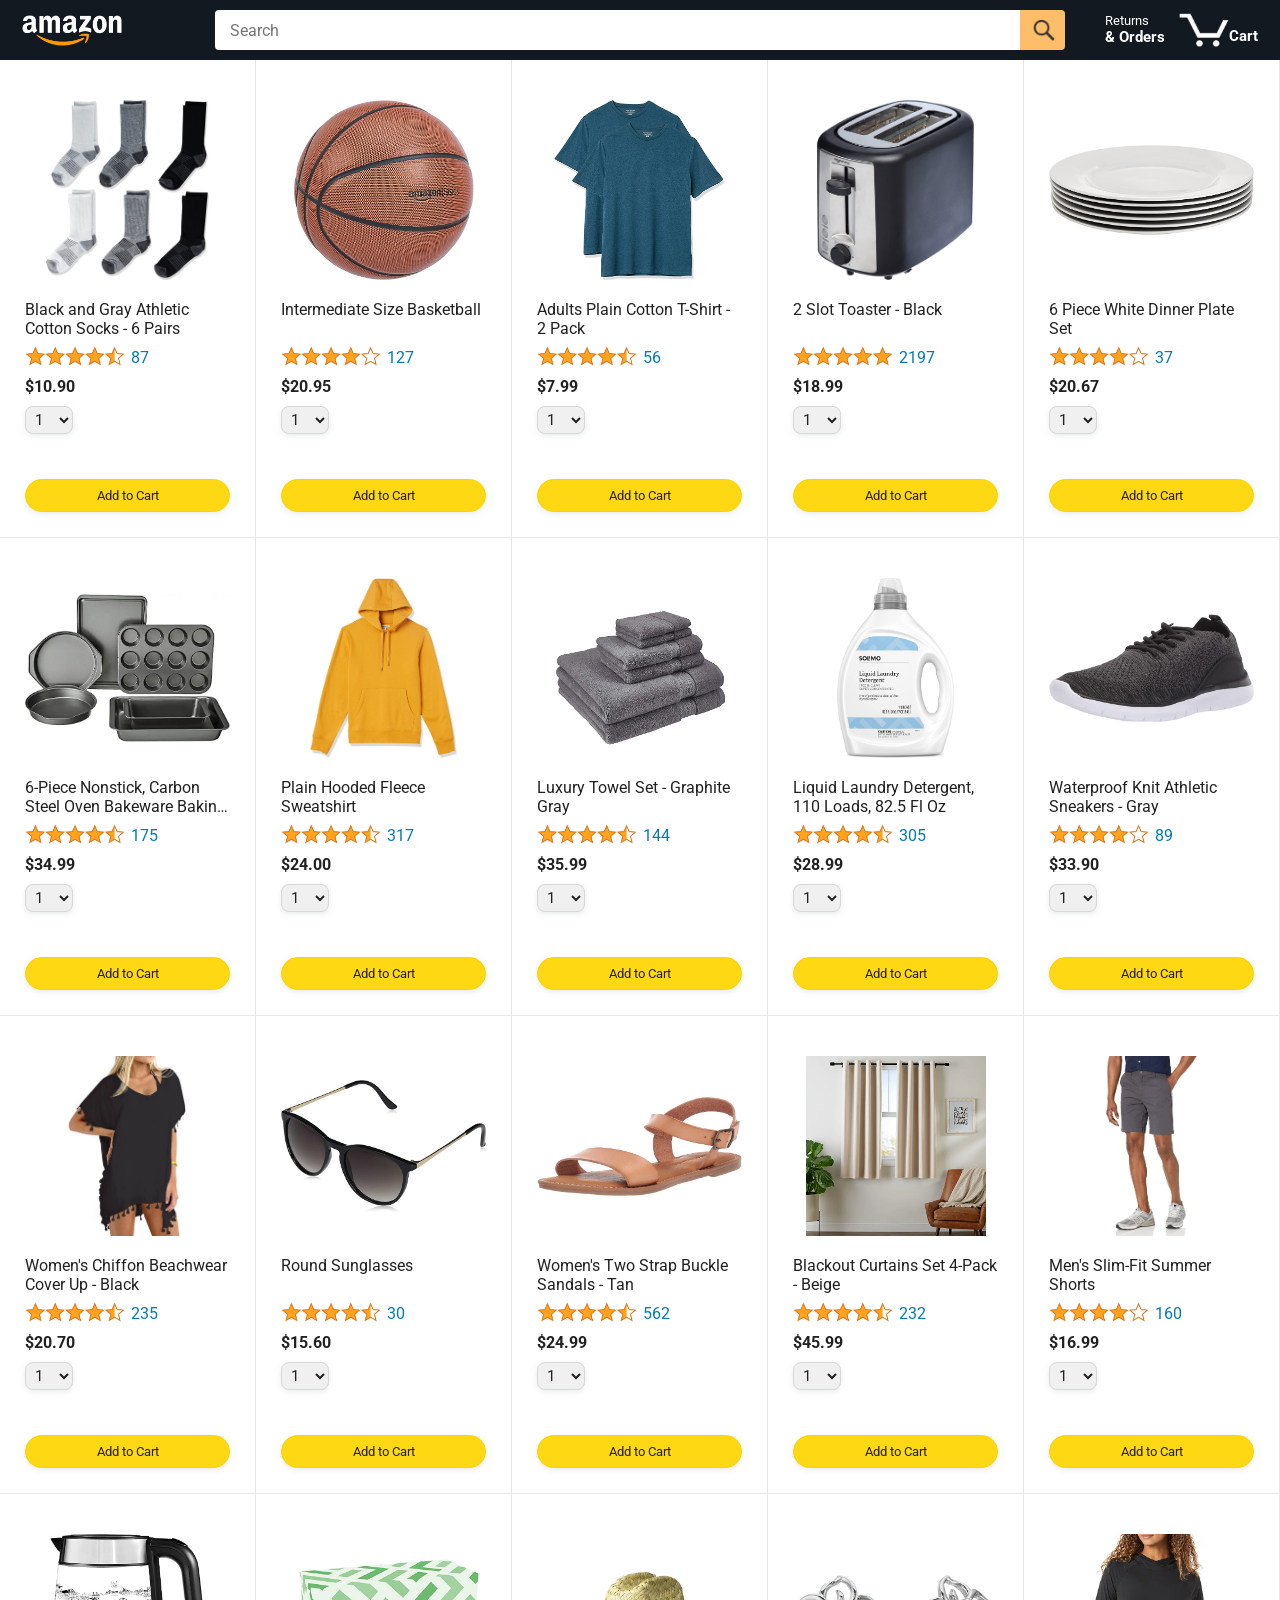
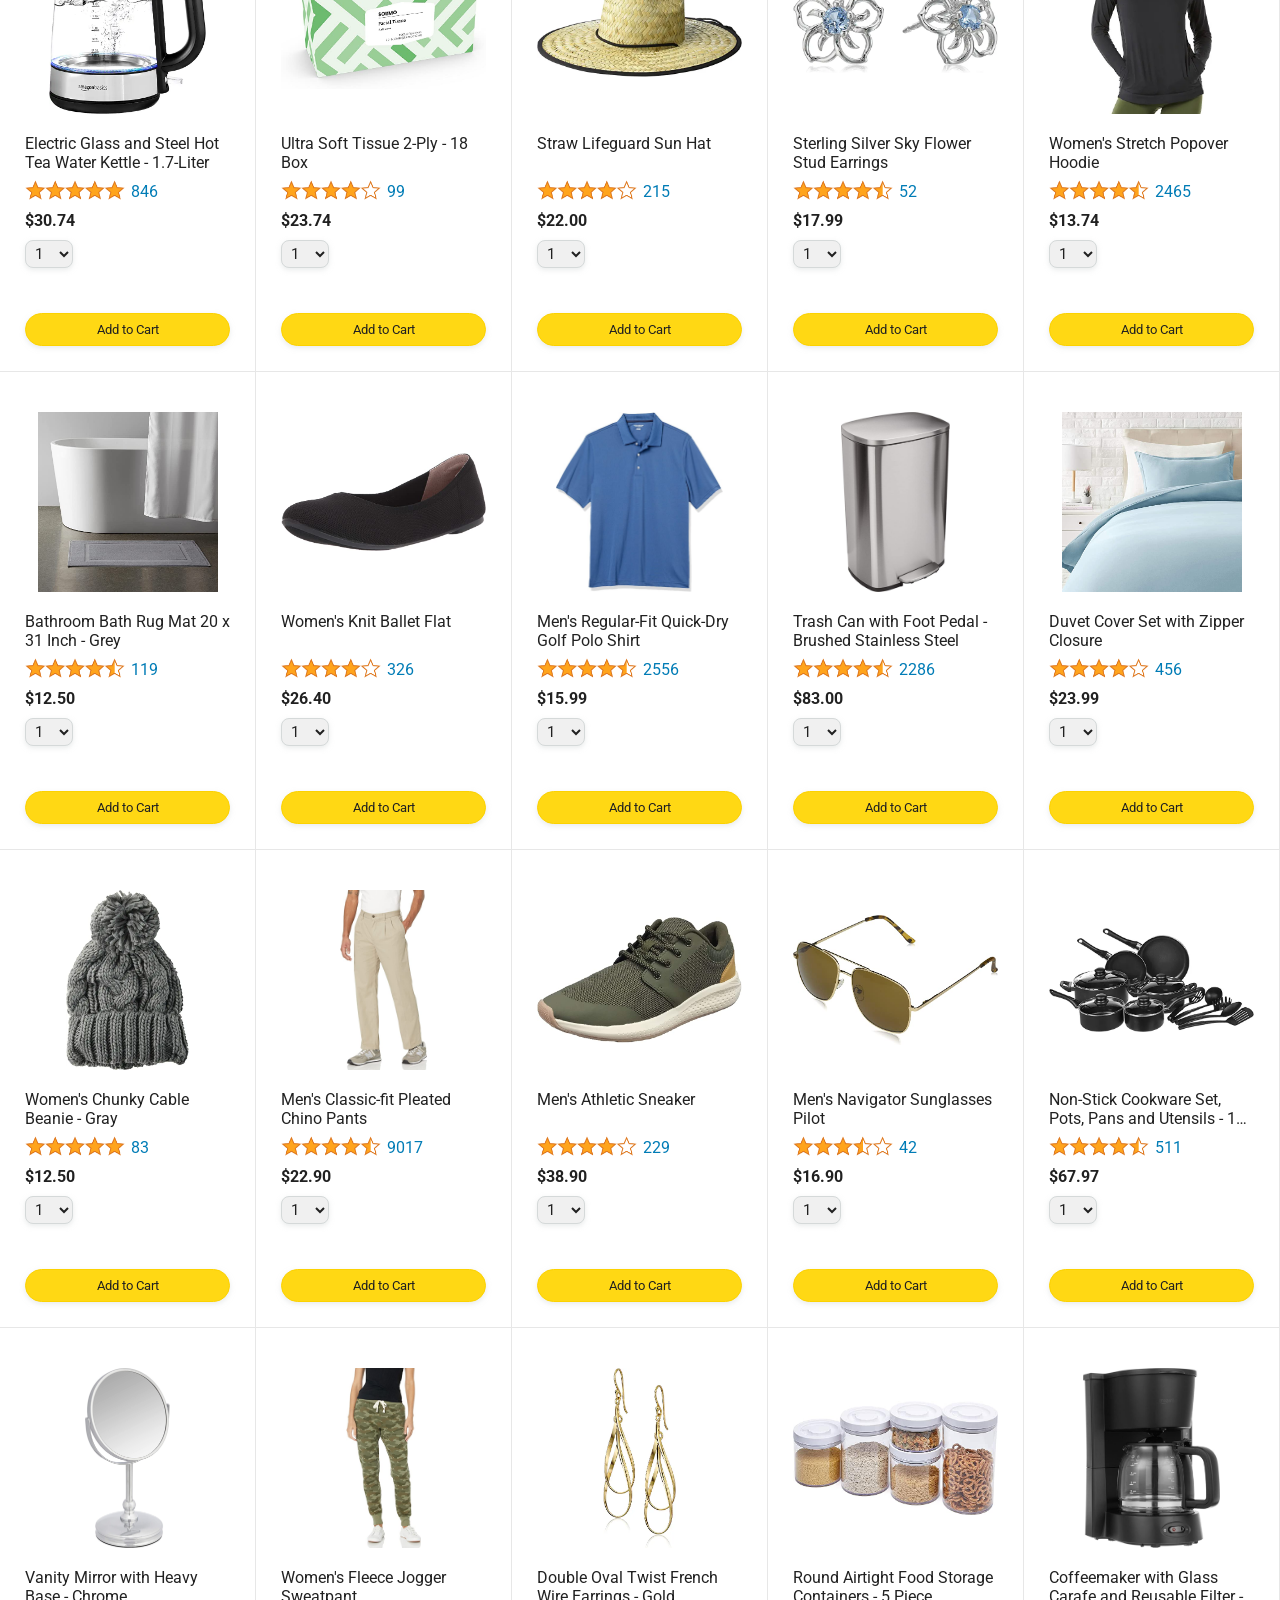
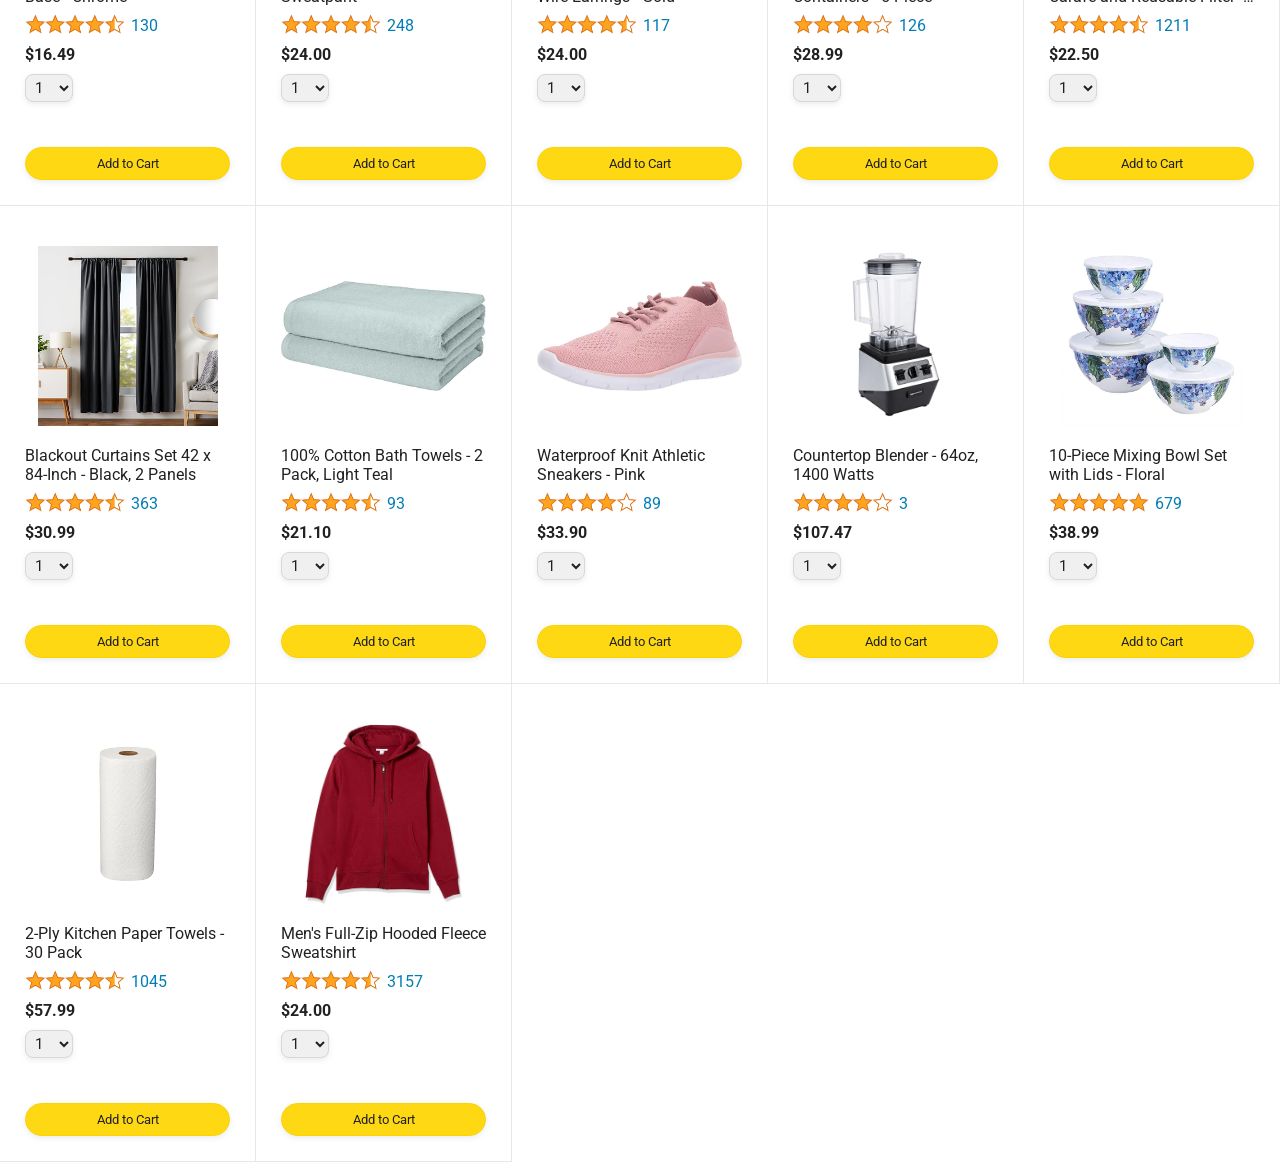
<file: index.html>
<!DOCTYPE html>
<html>
  <head>
    <title>Amazon</title>

    <!-- This code is needed for responsive design to work.
      (Responsive design = make the website look good on
      smaller screen sizes like a phone or a tablet). -->
    <meta name="viewport" content="width=device-width, initial-scale=1">

    <!-- Load a font called Roboto from Google Fonts. -->
    <link rel="preconnect" href="https://fonts.googleapis.com">
    <link rel="preconnect" href="https://fonts.gstatic.com" crossorigin>
    <link href="https://fonts.googleapis.com/css2?family=Roboto:wght@400;500;700&display=swap" rel="stylesheet">

    <!-- Here are the CSS files for this page. -->
    <link rel="stylesheet" href="styles/shared/general.css">
    <link rel="stylesheet" href="styles/shared/amazon-header.css">
    <link rel="stylesheet" href="styles/pages/amazon.css">

    <!-- Favicon for this page -->
    <link rel="icon" href="images/icons/favicon.ico" />
  </head>
  <body>
    <div class="amazon-header">
      <div class="amazon-header-left-section">
        <a href="amazon.html" class="header-link">
          <img class="amazon-logo"
            src="images/amazon-logo-white.png">
          <img class="amazon-mobile-logo"
            src="images/amazon-mobile-logo-white.png">
        </a>
      </div>

      <div class="amazon-header-middle-section">
        <input class="search-bar js-search-bar" type="text" placeholder="Search">

        <button class="search-button js-search-button">
          <img class="search-icon" src="images/icons/search-icon.png">
        </button>
      </div>

      <div class="amazon-header-right-section">
        <a class="orders-link header-link" href="orders.html">
          <span class="returns-text">Returns</span>
          <span class="orders-text">& Orders</span>
        </a>

        <a class="cart-link header-link" href="checkout.html">
          <img class="cart-icon" src="images/icons/cart-icon.png">
          <div class="cart-quantity js-cart-quantity"></div>
          <div class="cart-text">Cart</div>
        </a>
      </div>
    </div>

    <div class="main">
      <div class="products-grid js-products-grid">
      </div>
    </div>

    <script src="scripts/amazon.js" type="module"></script>
  </body>
</html>
</file>
<file: styles/shared/general.css>
body {
  font-family: Roboto, Arial;
  color: rgb(33, 33, 33);
  /* The <body> element has a default margin of 8px
     on all sides. This removes the default margins. */
  margin: 0;
}

/* <p> elements have a default margin on the top
   and bottom. This removes the default margins. */
p {
  margin: 0;
}

button {
  cursor: pointer;
}

select {
  cursor: pointer;
}

input, select, button {
  font-family: Roboto, Arial;
}

.button-primary {
  color: rgb(33, 33, 33);
  background-color: rgb(255, 216, 20);
  border: 1px solid rgb(252, 210, 0);
  border-radius: 8px;
  cursor: pointer;
  box-shadow: 0 2px 5px rgba(213, 217, 217, 0.5);
}

.button-primary:hover {
  background-color: rgb(247, 202, 0);
  border: 1px solid rgb(242, 194, 0);
}

.button-primary:active {
  background: rgb(255, 216, 20);
  border-color: rgb(252, 210, 0);
  box-shadow: none;
}

.button-secondary {
  color: rgb(33, 33, 33);
  background: white;
  border: 1px solid rgb(213, 217, 217);
  border-radius: 8px;
  cursor: pointer;
  box-shadow: 0 2px 5px rgba(213, 217, 217, 0.5);
}

.button-secondary:hover {
  background-color: rgb(247, 250, 250);
}

.button-secondary:active {
  background-color: rgb(237, 253, 255);
  box-shadow: none;
}

/* These styles will limit text to 2 lines. Anything
   beyond 2 lines will be replaced with "..."
   You can find this code by using an A.I. tool or by
   searching in Google.
   https://css-tricks.com/almanac/properties/l/line-clamp/ */
.limit-text-to-2-lines {
  display: -webkit-box;
  -webkit-line-clamp: 2;
  -webkit-box-orient: vertical;
  overflow: hidden;
}

.link-primary {
  color: rgb(1, 124, 182);
  cursor: pointer;
}

.link-primary:hover {
  color: rgb(196, 80, 0);
}

/* Styles for dropdown selectors. */
select {
  color: rgb(33, 33, 33);
  background-color: rgb(240, 240, 240);
  border: 1px solid rgb(213, 217, 217);
  border-radius: 8px;
  padding: 3px 5px;
  font-size: 15px;
  cursor: pointer;
  box-shadow: 0 2px 5px rgba(213, 217, 217, 0.5);
}

select:focus,
input:focus {
  outline: 2px solid rgb(255, 153, 0);
}
</file>
<file: styles/shared/amazon-header.css>
.amazon-header {
  background-color: rgb(19, 25, 33);
  color: white;
  padding-left: 15px;
  padding-right: 15px;

  display: flex;
  align-items: center;
  justify-content: space-between;

  position: fixed;
  top: 0;
  left: 0;
  right: 0;
  height: 60px;
}

.amazon-header-left-section {
  width: 180px;
}

@media (max-width: 800px) {
  .amazon-header-left-section {
    width: unset;
  }
}

.header-link {
  display: inline-block;
  padding: 6px;
  border-radius: 2px;
  cursor: pointer;
  text-decoration: none;
  border: 1px solid rgba(0, 0, 0, 0);
}

.header-link:hover {
  border: 1px solid white;
}

.amazon-logo {
  width: 100px;
  margin-top: 5px;
}

.amazon-mobile-logo {
  display: none;
}

@media (max-width: 575px) {
  .amazon-logo {
    display: none;
  }

  .amazon-mobile-logo {
    display: block;
    height: 35px;
    margin-top: 5px;
  }
}

.amazon-header-middle-section {
  flex: 1;
  max-width: 850px;
  margin-left: 10px;
  margin-right: 10px;
  display: flex;
}

.search-bar {
  flex: 1;
  width: 0;
  font-size: 16px;
  height: 38px;
  padding-left: 15px;
  border: none;
  border-top-left-radius: 4px;
  border-bottom-left-radius: 4px;
  border-top-right-radius: 0;
  border-bottom-right-radius: 0;
}

.search-button {
  background-color: rgb(254, 189, 105);
  border: none;
  width: 45px;
  height: 40px;
  border-top-right-radius: 4px;
  border-bottom-right-radius: 4px;
  flex-shrink: 0;
}

.search-icon {
  height: 22px;
  margin-left: 2px;
  margin-top: 3px;
}

.amazon-header-right-section {
  width: 180px;
  flex-shrink: 0;
  display: flex;
  justify-content: end;
}

.orders-link {
  color: white;
}

.returns-text {
  display: block;
  font-size: 13px;
}

.orders-text {
  display: block;
  font-size: 15px;
  font-weight: 700;
}

.cart-link {
  color: white;
  display: flex;
  align-items: center;
  position: relative;
}

.cart-icon {
  width: 50px;
}

.cart-text {
  margin-top: 12px;
  font-size: 15px;
  font-weight: 700;
}

.cart-quantity {
  color: rgb(240, 136, 4);
  font-size: 16px;
  font-weight: 700;

  position: absolute;
  top: 4px;
  left: 22px;
  
  width: 26px;
  text-align: center;
}
</file>
<file: styles/pages/amazon.css>
.main {
  margin-top: 60px;
}

.products-grid {
  display: grid;

  /* - In CSS Grid, 1fr means a column will take up the
       remaining space in the grid.
     - If we write 1fr 1fr ... 1fr; 8 times, this will
       divide the grid into 8 columns, each taking up an
       equal amount of the space.
     - repeat(8, 1fr); is a shortcut for repeating "1fr"
       8 times (instead of typing out "1fr" 8 times).
       repeat(...) is a special property that works with
       display: grid; */
  grid-template-columns: repeat(8, 1fr);
}

/* @media is used to create responsive design (making the
   website look good on any screen size). This @media
   means when the screen width is 2000px or less, we
   will divide the grid into 7 columns instead of 8. */
@media (max-width: 2000px) {
  .products-grid {
    grid-template-columns: repeat(7, 1fr);
  }
}

/* This @media means when the screen width is 1600px or
   less, we will divide the grid into 6 columns. */
@media (max-width: 1600px) {
  .products-grid {
    grid-template-columns: repeat(6, 1fr);
  }
}

@media (max-width: 1300px) {
  .products-grid {
    grid-template-columns: repeat(5, 1fr);
  }
}

@media (max-width: 1000px) {
  .products-grid {
    grid-template-columns: repeat(4, 1fr);
  }
}

@media (max-width: 800px) {
  .products-grid {
    grid-template-columns: repeat(3, 1fr);
  }
}

@media (max-width: 575px) {
  .products-grid {
    grid-template-columns: repeat(2, 1fr);
  }
}

@media (max-width: 450px) {
  .products-grid {
    grid-template-columns: 1fr;
  }
}

.product-container {
  padding-top: 40px;
  padding-bottom: 25px;
  padding-left: 25px;
  padding-right: 25px;

  border-right: 1px solid rgb(231, 231, 231);
  border-bottom: 1px solid rgb(231, 231, 231);

  display: flex;
  flex-direction: column;
}

.product-image-container {
  display: flex;
  justify-content: center;
  align-items: center;

  height: 180px;
  margin-bottom: 20px;
}

.product-image {
  /* Images will overflow their container by default. To
    prevent this, we set max-width and max-height to 100%
    so they stay inside their container. */
  max-width: 100%;
  max-height: 100%;
}

.product-name {
  height: 40px;
  margin-bottom: 5px;
}

.product-rating-container {
  display: flex;
  align-items: center;
  margin-bottom: 10px;
}

.product-rating-stars {
  width: 100px;
  margin-right: 6px;
}

.product-rating-count {
  color: rgb(1, 124, 182);
  cursor: pointer;
  margin-top: 3px;
}

.product-price {
  font-weight: 700;
  margin-bottom: 10px;
}

.product-quantity-container {
  margin-bottom: 17px;
}

.product-spacer {
  flex: 1;
}

.added-to-cart {
  color: rgb(6, 125, 98);
  font-size: 16px;

  display: flex;
  align-items: center;
  margin-bottom: 8px;

  /* At first, the "Added to cart" message will
     be invisible. Use JavaScript to change the
     opacity and make it visible. */
  opacity: 0;
}

.added-to-cart img {
  height: 20px;
  margin-right: 5px;
}

.add-to-cart-button {
  width: 100%;
  padding: 8px;
  border-radius: 50px;
}

.added {
  opacity: 1;
}

.no-result {
  font-size: 20px;
  font-weight: 500;
  padding: 1rem;
  position: absolute;
  left: 50%;
  transform: translate(-50%, 0%);
}
</file>
